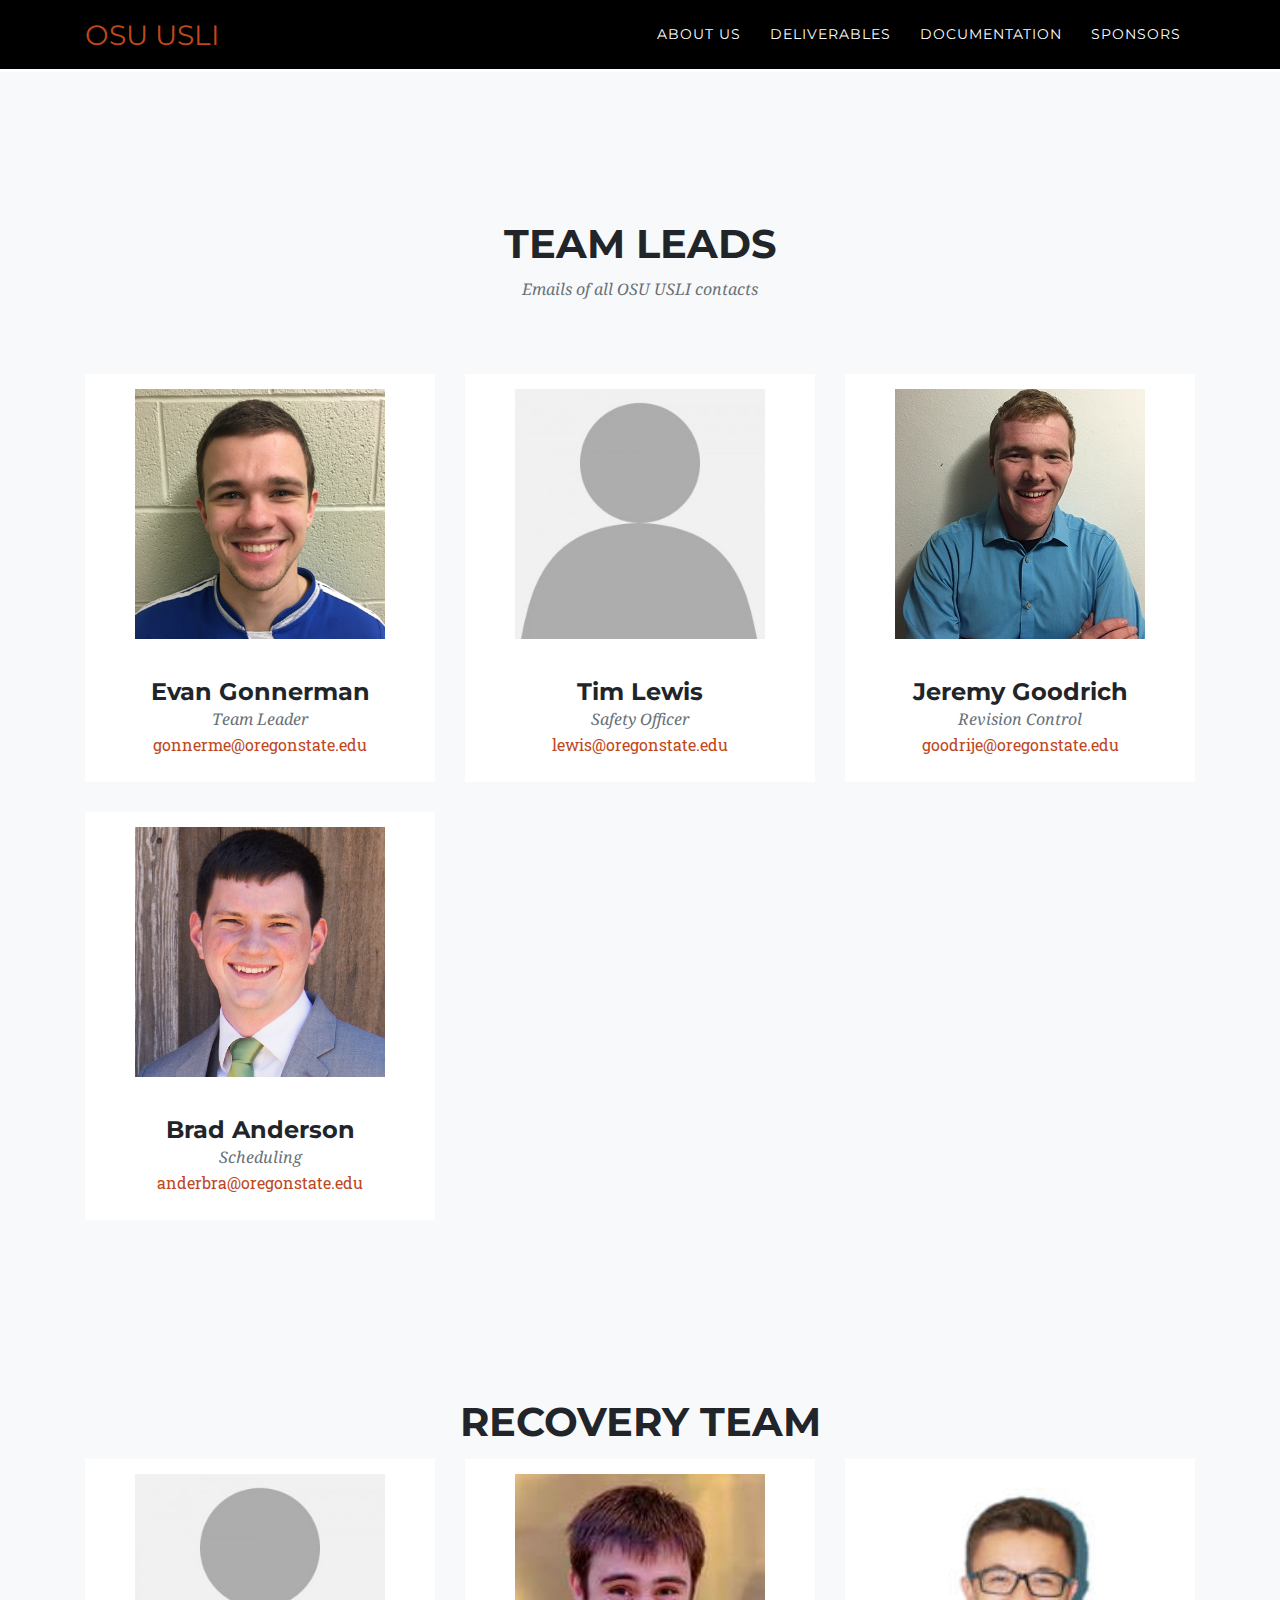
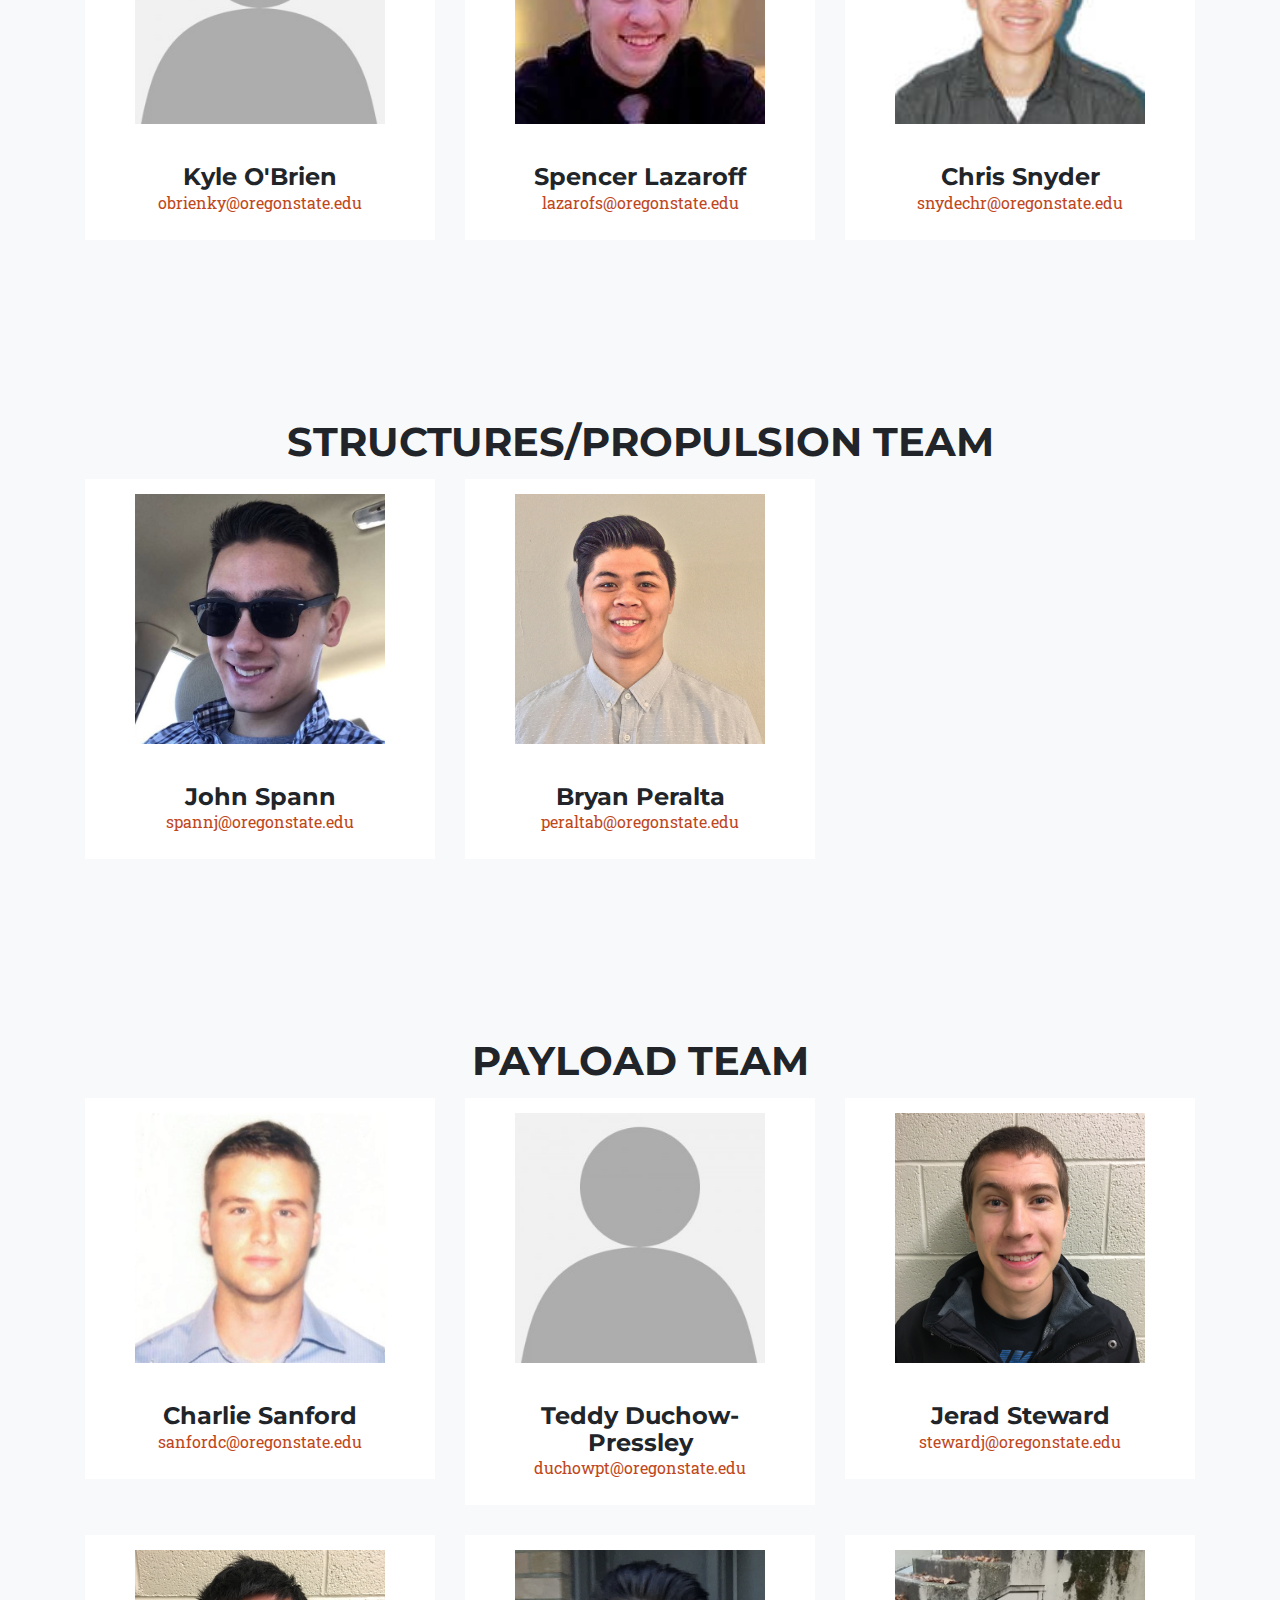
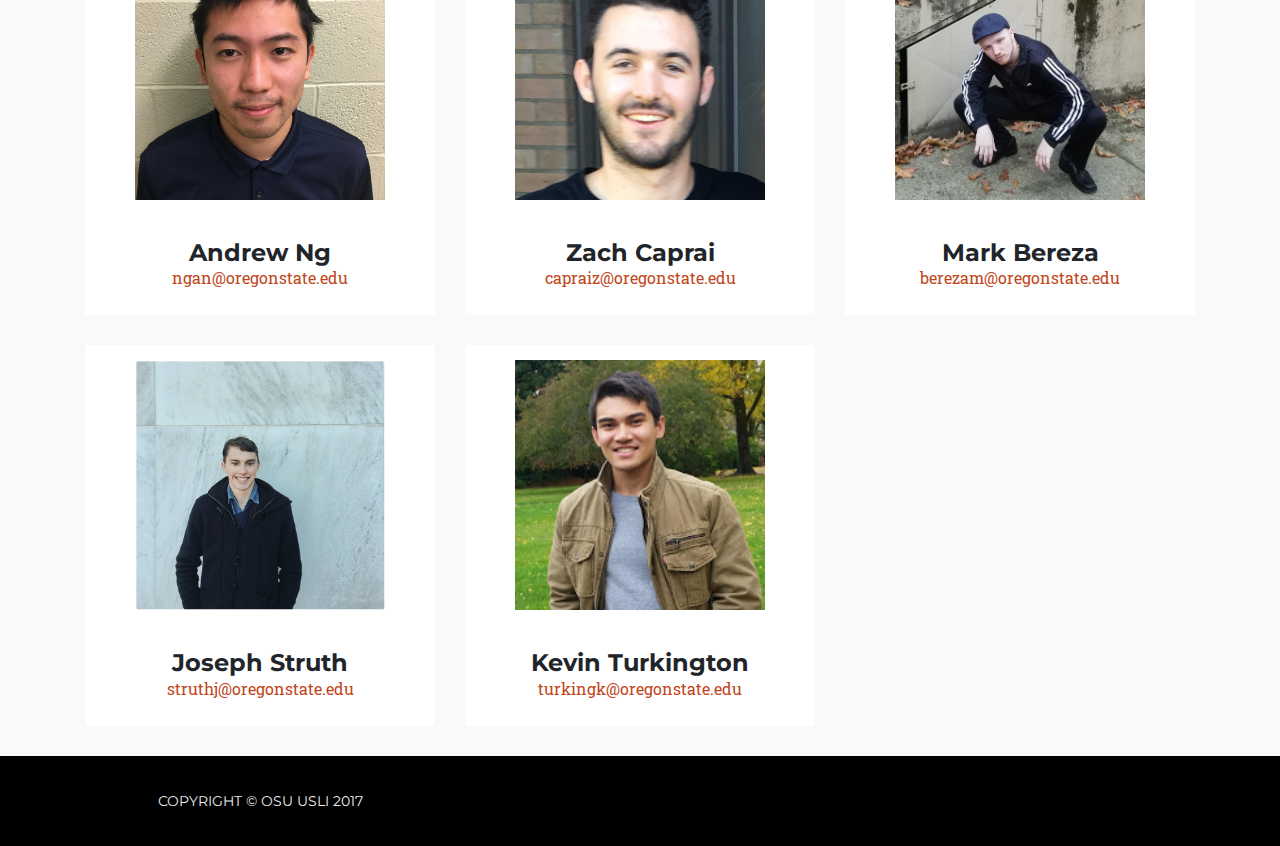
<file: aboutus.html>
<!DOCTYPE html>
<html lang="en">

  <head >

    <meta charset="utf-8">
    <meta name="viewport" content="width=device-width, initial-scale=1, shrink-to-fit=no">
    <meta name="description" content="">
    <meta name="author" content="">
    <link rel="icon" type="image/png" href="img/documentation/favicon.png">
    
    <title>OSU USLI</title>

    <!-- Bootstrap core CSS -->
    <link href="vendor/bootstrap/css/bootstrap.min.css" rel="stylesheet">

    <!-- Custom fonts for this template -->
    <link href="vendor/font-awesome/css/font-awesome.min.css" rel="stylesheet" type="text/css">
    <link href="https://fonts.googleapis.com/css?family=Montserrat:400,700" rel="stylesheet" type="text/css">
    <link href='https://fonts.googleapis.com/css?family=Kaushan+Script' rel='stylesheet' type='text/css'>
    <link href='https://fonts.googleapis.com/css?family=Droid+Serif:400,700,400italic,700italic' rel='stylesheet' type='text/css'>
    <link href='https://fonts.googleapis.com/css?family=Roboto+Slab:400,100,300,700' rel='stylesheet' type='text/css'>

    <!-- Custom styles for this template -->
    <link href="css/index.css" rel="stylesheet">
    <link href="css/team-section.css" rel="stylesheet">
    <link href="css/timeline.css" rel="stylesheet">
    <link href="css/nav.css" rel="stylesheet">
    <link href="css/header.css" rel="stylesheet">

  </head>

  <body id="page-top">

    <!-- Navigation -->
    <nav class="navbar navbar-expand-lg navbar-dark fixed-top" id="mainNav">
      <div class="container">
        <a class="navbar-brand js-scroll-trigger" href="index.html#page-top">OSU USLI</a>
        <button class="navbar-toggler navbar-toggler-right" type="button" data-toggle="collapse" data-target="#navbarResponsive" aria-controls="navbarResponsive" aria-expanded="false" aria-label="Toggle navigation">
          Menu
          <i class="fa fa-bars"></i>
        </button>
        <div class="collapse navbar-collapse" id="navbarResponsive">
          <ul class="navbar-nav ml-auto">
            <li class="nav-item">
              <a class="nav-link js-scroll-trigger" href="./aboutus.html">About Us</a>
            </li>
            <li class="nav-item">
              <a class="nav-link js-scroll-trigger" href="./index.html#deliverable">Deliverables</a>
            </li>
            <li class="nav-item">
              <a class="nav-link js-scroll-trigger" href="./documentation.html#documentation">Documentation</a>
            </li>
            <li class="nav-item">
              <a class="nav-link js-scroll-trigger" href="./sponsor.html#sponsor">Sponsors</a>
            </li>
          </ul>
        </div>
      </div>
    </nav>

    <div id="mySidenav" class="sidenav">
      <div class="sidenav-body">
        <a href="https://drive.google.com/drive/folders/0B81nPDP-OirBWGl4bG12ZDFBZTQ?usp=sharing">Google Drive&nbsp<span class="fa fa-small fa-google"></span></a>
        <br/>
        <a href="https://trello.com/b/6SaNo9Tw/administrative-action-items">Trello&nbsp<span class="fa fa-small fa-trello"></span></a>
        <br/>
        <a href="https://github.com/OSU-USLI-18">Github&nbsp<span class="fa fa-small fa-github"></span></a>
      </div>
    </div>

    <!-- teams Grid -->
    <section class="bg-light" id="team">
        <div class="container">
          <div class="row">
            <div class="col-lg-12 text-center">
              <h2 class="section-heading">Team Leads</h2>
              <h3 class="section-subheading text-muted">Emails of all OSU USLI contacts</h3>
            </div>
          </div>
          <div class="row">

            <div class="col-md-4 col-sm-6 team-item">
                <center>
                  <img class="img-fluid" src="img/team/evan-gonnerman.jpg" alt="Evan Gonnerman">
                </center>
                </a>
                <div class="team-caption">
                  <h4>Evan Gonnerman</h4>
                  <p class="text-muted">Team Leader</p>
                  <a href="mailto:gonnerme@oregonstate.edu">gonnerme@oregonstate.edu</a>
                </div>
              </div>

              <div class="col-md-4 col-sm-6 team-item">
                <center>
                  <img class="img-fluid" src="img/team/placeholder.jpg" alt="Tim Lewis">
                </center>
                </a>
                <div class="team-caption">
                  <h4>Tim Lewis</h4>
                  <p class="text-muted">Safety Officer</p>
                  <a href="mailto:lewis@oregonstate.edu">lewis@oregonstate.edu</a>
                </div>
              </div>

              <div class="col-md-4 col-sm-6 team-item">
                <center>
                  <img class="img-fluid" src="img/team/jeremy-goodrich.png" alt="Jeremy Goodrich">
                </center>
                </a>
                <div class="team-caption">
                  <h4>Jeremy Goodrich</h4>
                  <p class="text-muted">Revision Control</p>
                  <a href="mailto:goodrije@oregonstate.edu">goodrije@oregonstate.edu</a>
                </div>
              </div>

              <div class="col-md-4 col-sm-6 team-item">
                <center>
                  <img class="img-fluid" src="img/team/brad-anderson.jpg" alt="Brad Anderson">
                </center>
                </a>
                <div class="team-caption">
                  <h4>Brad Anderson</h4>
                  <p class="text-muted">Scheduling</p>
                  <a href="mailto:anderbra@oregonstate.edu">anderbra@oregonstate.edu</a>
                </div>
              </div>

          </div> <!-- End of row tag -->
        </div>
      </section>

    <!-- teams Grid -->
    <section class="bg-light" id="team">
      <div class="container">
        <div class="row">
          <div class="col-lg-12 text-center">
            <h2 class="section-heading">Recovery Team</h2>
          </div>
        </div>
        <div class="row">

          <div class="col-md-4 col-sm-6 team-item">
              <center>
                <img class="img-fluid" src="img/team/placeholder.jpg" alt="Kyle O'Brien">
              </center>
              </a>
              <div class="team-caption">
                <h4>Kyle O'Brien</h4>
                <a href="mailto:obrienky@oregonstate.edu">obrienky@oregonstate.edu</a>
              </div>
            </div>

            <div class="col-md-4 col-sm-6 team-item">
              <center>
                <img class="img-fluid" src="img/team/spencer-lazaroff.jpg" alt="Spencer Lazaroff">
              </center>
              </a>
              <div class="team-caption">
                <h4>Spencer Lazaroff</h4>
                <a href="mailto:lazarofs@oregonstate.edu">lazarofs@oregonstate.edu</a>
              </div>
            </div>

            <div class="col-md-4 col-sm-6 team-item">
              <center>
                <img class="img-fluid" src="img/team/chris-snyder.jpg" alt="Chris Snyder">
              </center>
              </a>
              <div class="team-caption">
                <h4>Chris Snyder</h4>
                <a href="mailto:snydechr@oregonstate.edu">snydechr@oregonstate.edu</a>
              </div>
            </div>

        </div> <!-- End of row tag -->
      </div>
    </section>

    <!-- teams Grid -->
    <section class="bg-light" id="team">
    <div class="container">
      <div class="row">
        <div class="col-lg-12 text-center">
          <h2 class="section-heading">Structures/Propulsion Team</h2>
        </div>
      </div>
      <div class="row">

        <div class="col-md-4 col-sm-6 team-item">
            <center>
              <img class="img-fluid" src="img/team/john-spann.jpg" alt="John Spann">
            </center>
            </a>
            <div class="team-caption">
              <h4>John Spann</h4>
              <a href="mailto:spannj@oregonstate.edu">spannj@oregonstate.edu</a>
            </div>
          </div>

          <div class="col-md-4 col-sm-6 team-item">
            <center>
              <img class="img-fluid" src="img/team/bryan-peralta.jpg" alt="Bryan Peralta">
            </center>
            </a>
            <div class="team-caption">
              <h4>Bryan Peralta</h4>
              <a href="mailto:peraltab@oregonstate.edu">peraltab@oregonstate.edu</a>
            </div>
          </div>

      </div> <!-- End of row tag -->
    </div>
  </section>

       <!-- teams Grid -->
       <section class="bg-light" id="team">
        <div class="container">
          <div class="row">
            <div class="col-lg-12 text-center">
              <h2 class="section-heading">Payload Team</h2>
            </div>
          </div>
          <div class="row">

            <div class="col-md-4 col-sm-6 team-item">
                <center>
                  <img class="img-fluid" src="img/team/charles-sanford.jpg" alt="Charlie Sanford">
                </center>
                </a>
                <div class="team-caption">
                  <h4>Charlie Sanford</h4>
                  <a href="mailto:sanfordc@oregonstate.edu">sanfordc@oregonstate.edu</a>
                </div>
              </div>

              <div class="col-md-4 col-sm-6 team-item">
                <center>
                  <img class="img-fluid" src="img/team/placeholder.jpg" alt="Teddy Duchow-Pressley">
                </center>
                </a>
                <div class="team-caption">
                  <h4>Teddy Duchow-Pressley</h4>
                  <a href="mailto:duchowpt@oregonstate.edu">duchowpt@oregonstate.edu</a>
                </div>
              </div>

              <div class="col-md-4 col-sm-6 team-item">
                <center>
                  <img class="img-fluid" src="img/team/jerad-steward.jpg" alt="Jerad Steward">
                </center>
                </a>
                <div class="team-caption">
                  <h4>Jerad Steward</h4>
                  <a href="mailto:stewardj@oregonstate.edu">stewardj@oregonstate.edu</a>
                </div>
              </div>

              <div class="col-md-4 col-sm-6 team-item">
                <center>
                  <img class="img-fluid" src="img/team/andrew-ng.jpg" alt="Andrew Ng">
                </center>
                </a>
                <div class="team-caption">
                  <h4>Andrew Ng</h4>
                  <a href="mailto:ngan@oregonstate.edu">ngan@oregonstate.edu</a>
                </div>
              </div>

              <div class="col-md-4 col-sm-6 team-item">
                <center>
                  <img class="img-fluid" src="img/team/zach-caparai.jpg" alt="Zach Caprai">
                </center>
                </a>
                <div class="team-caption">
                  <h4>Zach Caprai</h4>
                  <a href="mailto:capraiz@oregonstate.edu">capraiz@oregonstate.edu</a>
                </div>
              </div>

              <div class="col-md-4 col-sm-6 team-item">
                <center>
                  <img class="img-fluid" src="img/team/mark-bereza.jpg" alt="Mark Bereza">
                </center>
                </a>
                <div class="team-caption">
                  <h4>Mark Bereza</h4>
                  <a href="mailto:berezam@oregonstate.edu">berezam@oregonstate.edu</a>
                </div>
              </div>

              <div class="col-md-4 col-sm-6 team-item">
                <center>
                  <img class="img-fluid" src="img/team/Capture.PNG" alt="Joseph Struth">
                </center>
                </a>
                <div class="team-caption">
                  <h4>Joseph Struth</h4>
                  <a href="mailto:struthj@oregonstate.edu">struthj@oregonstate.edu</a>
                </div>
              </div>

              <div class="col-md-4 col-sm-6 team-item">
                <center>
                  <img class="img-fluid" src="img/team/kevin-turkington.jpg" alt="Kevin Turkington">
                </center>
                </a>
                <div class="team-caption">
                  <h4>Kevin Turkington</h4>
                  <a href="mailto:turkingk@oregonstate.edu">turkingk@oregonstate.edu</a>
                </div>
              </div>

          </div> <!-- End of row tag -->
        </div>
      </section>


    <!-- Footer -->
    <footer>
        <div class="container">
            <div class="row">
                <div class="col-md-4">
                    <span class="copyright">Copyright &copy; OSU USLI 2017</span>
                </div>
            </div>
        </div>
    </footer>

    <!-- Bootstrap core JavaScript -->
    <script src="vendor/jquery/jquery.min.js"></script>
    <script src="vendor/popper/popper.min.js"></script>
    <script src="vendor/bootstrap/js/bootstrap.min.js"></script>

    <!-- Plugin JavaScript -->
    <script src="vendor/jquery-easing/jquery.easing.min.js"></script>

</body>

</html>
</file>
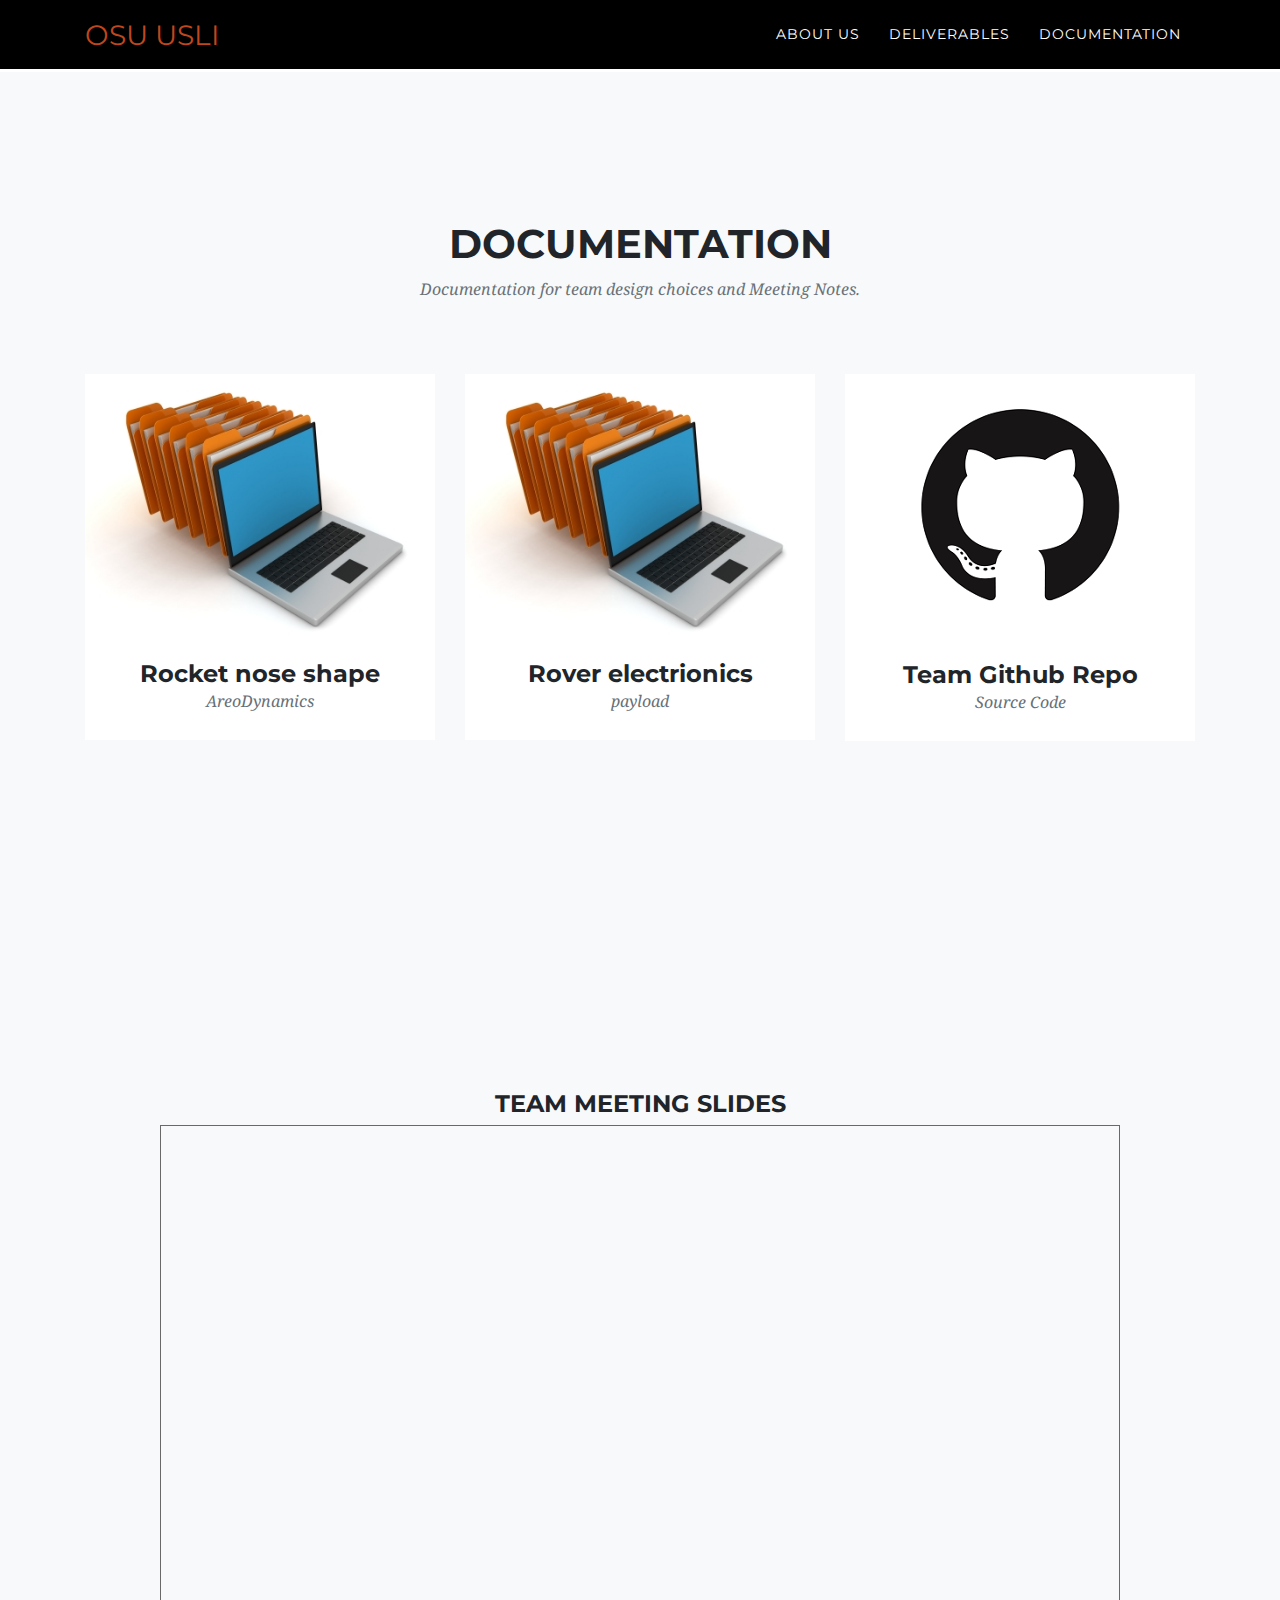
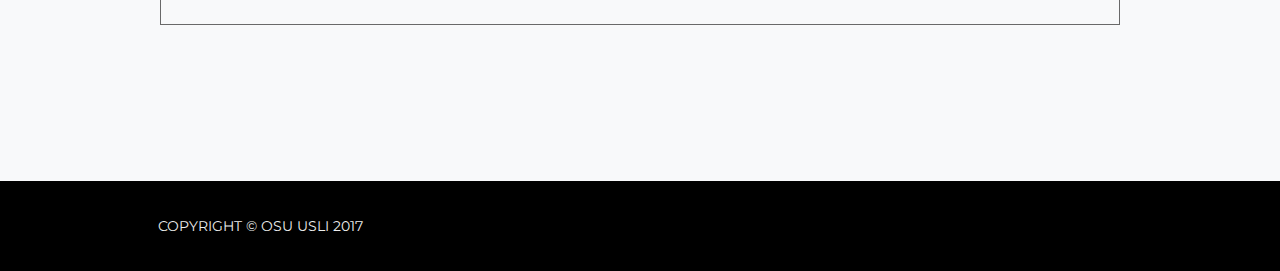
<file: documentation.html>
<!DOCTYPE html>
<html lang="en">

  <head >

    <meta charset="utf-8">
    <meta name="viewport" content="width=device-width, initial-scale=1, shrink-to-fit=no">
    <meta name="description" content="">
    <meta name="author" content="">
    <link rel="icon" type="image/png" href="img/documentation/favicon.png">
    
    <title>OSU USLI</title>

    <!-- Bootstrap core CSS -->
    <link href="vendor/bootstrap/css/bootstrap.min.css" rel="stylesheet">

    <!-- Custom fonts for this template -->
    <link href="vendor/font-awesome/css/font-awesome.min.css" rel="stylesheet" type="text/css">
    <link href="https://fonts.googleapis.com/css?family=Montserrat:400,700" rel="stylesheet" type="text/css">
    <link href='https://fonts.googleapis.com/css?family=Kaushan+Script' rel='stylesheet' type='text/css'>
    <link href='https://fonts.googleapis.com/css?family=Droid+Serif:400,700,400italic,700italic' rel='stylesheet' type='text/css'>
    <link href='https://fonts.googleapis.com/css?family=Roboto+Slab:400,100,300,700' rel='stylesheet' type='text/css'>

    <!-- Custom styles for this template -->
    <link href="css/index.css" rel="stylesheet">
    <link href="css/documentation-section.css" rel="stylesheet">
    <link href="css/deliverable-section.css" rel="stylesheet">
    <link href="css/timeline.css" rel="stylesheet">
    <link href="css/nav.css" rel="stylesheet">
    <link href="css/header.css" rel="stylesheet">

  </head>

  <body id="page-top">

    <!-- Navigation -->
    <nav class="navbar navbar-expand-lg navbar-dark fixed-top" id="mainNav">
      <div class="container">
        <a class="navbar-brand js-scroll-trigger" href="index.html#page-top">OSU USLI</a>
        <button class="navbar-toggler navbar-toggler-right" type="button" data-toggle="collapse" data-target="#navbarResponsive" aria-controls="navbarResponsive" aria-expanded="false" aria-label="Toggle navigation">
          Menu
          <i class="fa fa-bars"></i>
        </button>
        <div class="collapse navbar-collapse" id="navbarResponsive">
          <ul class="navbar-nav ml-auto">
            <li class="nav-item">
              <a class="nav-link js-scroll-trigger" href="./aboutus.html">About Us</a>
            </li>
            <li class="nav-item">
              <a class="nav-link js-scroll-trigger" href="./index.html#deliverable">Deliverables</a>
            </li>
            <li class="nav-item">
              <a class="nav-link js-scroll-trigger" href="./documentation.html#documentation">Documentation</a>
            </li>
          </ul>
        </div>
      </div>
    </nav>

    <div id="mySidenav" class="sidenav">
      <div class="sidenav-body">
        <a href="https://drive.google.com/drive/folders/0B81nPDP-OirBWGl4bG12ZDFBZTQ?usp=sharing">Google Drive&nbsp<span class="fa fa-small fa-google"></span></a>
        <br/>
        <a href="https://trello.com/b/6SaNo9Tw/administrative-action-items">Trello&nbsp<span class="fa fa-small fa-trello"></span></a>
        <br/>
        <a href="https://github.com/OSU-USLI-18">Github&nbsp<span class="fa fa-small fa-github"></span></a>
      </div>
    </div>

    <!-- documentation Grid -->
    <section class="bg-light" id="documentation">
        <div class="container">
          <div class="row">
            <div class="col-lg-12 text-center">
              <h2 class="section-heading">documentation</h2>
              <h3 class="section-subheading text-muted">Documentation for team design choices and Meeting Notes.</h3>
            </div>
          </div>
          <div class="row">
  
            <div class="col-md-4 col-sm-6 documentation-item">
              <a class="documentation-link" data-toggle="modal" href="#documentationModal1">
                <div class="documentation-hover">
                  <div class="documentation-hover-content">
                    <i class="fa fa-download fa-3x"></i>
                  </div>
                </div>
                <img class="img-fluid" src="img/documentation/generic-thumbnail.jpg" alt="">
              </a>
              <div class="documentation-caption">
                <h4>Rocket nose shape</h4>
                <p class="text-muted">AreoDynamics</p>
              </div>
            </div>
  
            <div class="col-md-4 col-sm-6 documentation-item">
              <a class="documentation-link" data-toggle="modal" href="#documentationModal2">
                <div class="documentation-hover">
                  <div class="documentation-hover-content">
                    <i class="fa fa-download fa-3x"></i>
                  </div>
                </div>
                <img class="img-fluid" src="img/documentation/generic-thumbnail.jpg" alt="">
              </a>
              <div class="documentation-caption">
                <h4>Rover electrionics</h4>
                <p class="text-muted">payload</p>
              </div>
            </div>
  
            <div class="col-md-4 col-sm-6 documentation-item">
                <a class="documentation-link" data-toggle="modal" href="">
                  <div class="documentation-hover" onclick="location.href='https://github.com/OSU-USLI-18'">
                    <div class="documentation-hover-content">
                      <i class="fa fa-github fa-3x"></i>
                    </div>
                  </div>
                  <img class="img-fluid" src="img/documentation/github.png" alt="">
                </a>
                <div class="documentation-caption">
                  <h4>Team Github Repo</h4>
                  <p class="text-muted">Source Code</p>
                </div>
              </div>
          
          </div> <!-- End of row tag -->
        </div>      
      </section>

    <!-- Google Docs Frame -->
    <section class="bg-light" id="documentation">
        <div class="documentation-iframe-section">
            <div class="documentation-caption">
                <h4>Team Meeting Slides</h4>
            </div>      
            <iframe class="documentation-iframe" src="https://drive.google.com/embeddedfolderview?id=0B81nPDP-OirBRGpIeklDYnBhTTg#list"></iframe>
        </div>
    </section>


    <!-- Footer -->
    <footer>
        <div class="container">
            <div class="row">
                <div class="col-md-4">
                    <span class="copyright">Copyright &copy; OSU USLI 2017</span>
                </div>
            </div>
        </div>
    </footer>

    <!-- Bootstrap core JavaScript -->
    <script src="vendor/jquery/jquery.min.js"></script>
    <script src="vendor/popper/popper.min.js"></script>
    <script src="vendor/bootstrap/js/bootstrap.min.js"></script>

    <!-- Plugin JavaScript -->
    <script src="vendor/jquery-easing/jquery.easing.min.js"></script>

</body>

</html>
</file>
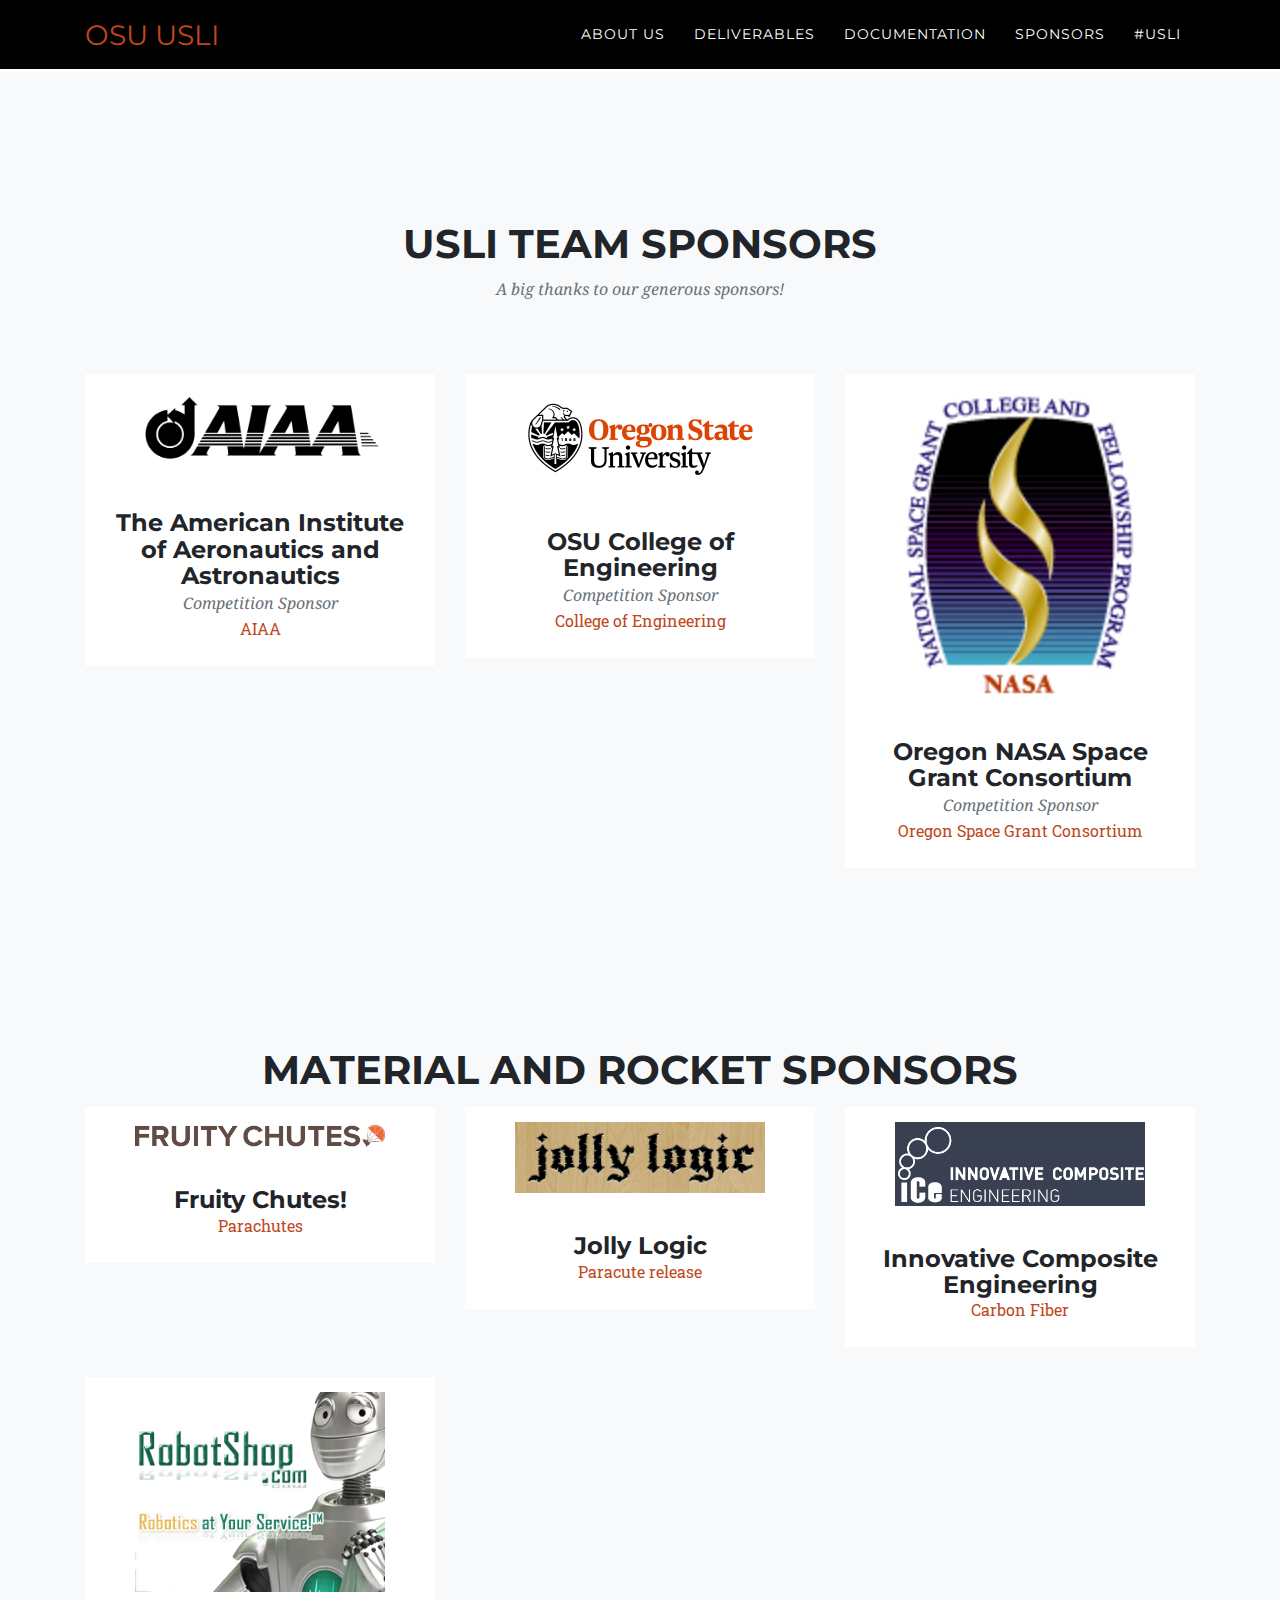
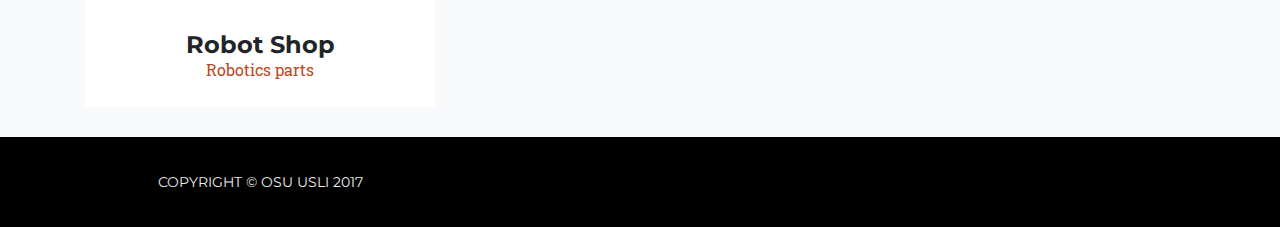
<file: sponsor.html>
<!DOCTYPE html>
<html lang="en">

  <head >

    <meta charset="utf-8">
    <meta name="viewport" content="width=device-width, initial-scale=1, shrink-to-fit=no">
    <meta name="description" content="">
    <meta name="author" content="">
    <link rel="icon" type="image/png" href="img/documentation/favicon.png">
    
    <title>OSU USLI</title>

    <!-- Bootstrap core CSS -->
    <link href="vendor/bootstrap/css/bootstrap.min.css" rel="stylesheet">

    <!-- Custom fonts for this template -->
    <link href="vendor/font-awesome/css/font-awesome.min.css" rel="stylesheet" type="text/css">
    <link href="https://fonts.googleapis.com/css?family=Montserrat:400,700" rel="stylesheet" type="text/css">
    <link href='https://fonts.googleapis.com/css?family=Kaushan+Script' rel='stylesheet' type='text/css'>
    <link href='https://fonts.googleapis.com/css?family=Droid+Serif:400,700,400italic,700italic' rel='stylesheet' type='text/css'>
    <link href='https://fonts.googleapis.com/css?family=Roboto+Slab:400,100,300,700' rel='stylesheet' type='text/css'>

    <!-- Custom styles for this template -->
    <link href="css/index.css" rel="stylesheet">
    <link href="css/team-section.css" rel="stylesheet">
    <link href="css/timeline.css" rel="stylesheet">
    <link href="css/nav.css" rel="stylesheet">
    <link href="css/header.css" rel="stylesheet">

  </head>

  <body id="page-top">

    <!-- Navigation -->
    <nav class="navbar navbar-expand-lg navbar-dark fixed-top" id="mainNav">
        <div class="container">
          <a class="navbar-brand js-scroll-trigger" href="index.html#page-top">OSU USLI</a>
          <button class="navbar-toggler navbar-toggler-right" type="button" data-toggle="collapse" data-target="#navbarResponsive" aria-controls="navbarResponsive" aria-expanded="false" aria-label="Toggle navigation">
            Menu
            <i class="fa fa-bars"></i>
          </button>
          <div class="collapse navbar-collapse" id="navbarResponsive">
            <ul class="navbar-nav ml-auto">
              <li class="nav-item">
                <a class="nav-link js-scroll-trigger" href="./aboutus.html">About Us</a>
              </li>
              <li class="nav-item">
                <a class="nav-link js-scroll-trigger" href="./index.html#deliverable">Deliverables</a>
              </li>
              <li class="nav-item">
                <a class="nav-link js-scroll-trigger" href="./documentation.html#documentation">Documentation</a>
              </li>
              <li class="nav-item">
                <a class="nav-link js-scroll-trigger" href="./sponsor.html#sponsor">Sponsors</a>
              </li>
              <li class="nav-item">
                  <a class="nav-link js-scroll-trigger" href="./index.html#social">#USLI</a>
                </li>
            </ul>
          </div>
        </div>
      </nav>

    <div id="mySidenav" class="sidenav">
      <div class="sidenav-body">
        <a href="https://drive.google.com/drive/folders/0B81nPDP-OirBWGl4bG12ZDFBZTQ?usp=sharing">Google Drive&nbsp<span class="fa fa-small fa-google"></span></a>
        <br/>
        <a href="https://trello.com/b/6SaNo9Tw/administrative-action-items">Trello&nbsp<span class="fa fa-small fa-trello"></span></a>
        <br/>
        <a href="https://github.com/OSU-USLI-18">Github&nbsp<span class="fa fa-small fa-github"></span></a>
      </div>
    </div>

    <!-- teams Grid -->
    <section class="bg-light" id="team">
        <div class="container">
          <div class="row">
            <div class="col-lg-12 text-center">
              <h2 class="section-heading">USLI Team Sponsors</h2>
              <h3 class="section-subheading text-muted">A big thanks to our generous sponsors!</h3>
            </div>
          </div>
          <div class="row">

            <div class="col-md-4 col-sm-6 team-item">
                <center>
                  <img class="img-fluid" src="img/sponsor/AIAA.png" alt="The American Institute of Aeronautics and Astronautics">
                </center>
                </a>
                <div class="team-caption">
                  <h4>The American Institute of Aeronautics and Astronautics</h4>
                  <p class="text-muted">Competition Sponsor</p>
                  <a href="https://www.aiaa.org">AIAA</a>
                </div>
              </div>

              <div class="col-md-4 col-sm-6 team-item">
                <center>
                  <img class="img-fluid" src="img/sponsor/OSUCOE.jpg" alt="Oregon State University College Of Engineering">
                </center>
                </a>
                <div class="team-caption">
                  <h4>OSU College of Engineering</h4>
                  <p class="text-muted">Competition Sponsor</p>
                  <a href="https://engineering.oregonstate.edu/">College of Engineering</a>
                </div>
              </div>

              <div class="col-md-4 col-sm-6 team-item">
                <center>
                  <img class="img-fluid" src="img/sponsor/OregonSpaceGrant.png" alt="Oregon NASA Space Grant Consortium">
                </center>
                </a>
                <div class="team-caption">
                  <h4>Oregon NASA Space Grant Consortium</h4>
                  <p class="text-muted">Competition Sponsor</p>
                  <a href="https://spacegrant.oregonstate.edu/">Oregon Space Grant Consortium</a>
                </div>
              </div>

          </div> <!-- End of row tag -->
        </div>
      </section>

    <!-- teams Grid -->
    <section class="bg-light" id="team">
      <div class="container">
        <div class="row">
          <div class="col-lg-12 text-center">
            <h2 class="section-heading">Material and Rocket Sponsors</h2>
          </div>
        </div>
        <div class="row">

          <div class="col-md-4 col-sm-6 team-item">
              <center>
                <img class="img-fluid" src="img/sponsor/FruityChutes.png" alt="Fruity Chutes">
              </center>
              </a>
              <div class="team-caption">
                <h4>Fruity Chutes!</h4>
                <a href="https://fruitychutes.com/">Parachutes</a>
              </div>
            </div>

            <div class="col-md-4 col-sm-6 team-item">
              <center>
                <img class="img-fluid" src="img/sponsor/jollyLogic.PNG" alt="Jolly Logic">
              </center>
              </a>
              <div class="team-caption">
                <h4>Jolly Logic</h4>
                <a href="https://www.jollylogic.com">Paracute release</a>
              </div>
            </div>

            <div class="col-md-4 col-sm-6 team-item">
              <center>
                <img class="img-fluid" src="img/sponsor/InnovativeCompositeEngineering.png" alt="Innovative Composite Engineering">
              </center>
              </a>
              <div class="team-caption">
                <h4>Innovative Composite Engineering</h4>
                <a href="http://www.innovativecomposite.com/">Carbon Fiber</a>
              </div>
            </div>

            <div class="col-md-4 col-sm-6 team-item">
              <center>
                <img class="img-fluid" src="img/sponsor/RobotShop.jpg" alt="Robot Shop">
              </center>
              </a>
              <div class="team-caption">
                <h4>Robot Shop</h4>
                <a href="https://www.robotshop.com/en/">Robotics parts</a>
              </div>
            </div>

        </div> <!-- End of row tag -->
      </div>
    </section>

    <!-- Footer -->
    <footer>
        <div class="container">
            <div class="row">
                <div class="col-md-4">
                    <span class="copyright">Copyright &copy; OSU USLI 2017</span>
                </div>
            </div>
        </div>
    </footer>

    <!-- Bootstrap core JavaScript -->
    <script src="vendor/jquery/jquery.min.js"></script>
    <script src="vendor/popper/popper.min.js"></script>
    <script src="vendor/bootstrap/js/bootstrap.min.js"></script>

    <!-- Plugin JavaScript -->
    <script src="vendor/jquery-easing/jquery.easing.min.js"></script>

</body>

</html>
</file>
<file: css/team-section.css>
.team-iframe-section {
  text-align: center;
  width: 100%;
  margin-top: 20px;
}

.team-iframe {
  border-top: #696969  1px solid;
  border-right: #696969  1px solid;
  border-left: #696969  1px solid;
  border-bottom: #696969  1px solid;
  align: middle;
  width:75%;
  height:500px;
}

#team {
  padding-bottom: 0px;
}


#team .team-item {
  right: 0;
  margin: 0 0 15px; }
  #team .team-item > center {
    background-color: white;
    padding:15px;
  }
  #team .team-item > center > img {
    width:250px;
  }

  #team .team-item .team-link {
    position: relative;
    display: block;
    max-width: 400px;
    margin: 0 auto;
    cursor: pointer; }
    #team .team-item .team-link .team-hover {
      position: absolute;
      width: 100%;
      height: 100%;
      -webkit-transition: all ease 0.5s;
      -moz-transition: all ease 0.5s;
      transition: all ease 0.5s;
      opacity: 0;
      background: #C0471C }
      #team .team-item .team-link .team-hover:hover {
        opacity: 1; }
      #team .team-item .team-link .team-hover .team-hover-content {
        font-size: 20px;
        position: absolute;
        top: 50%;
        width: 100%;
        height: 20px;
        margin-top: -12px;
        text-align: center;
        color: white; }
        #team .team-item .team-link .team-hover .team-hover-content i {
          margin-top: -12px; }
        #team .team-item .team-link .team-hover .team-hover-content h3,
        #team .team-item .team-link .team-hover .team-hover-content h4 {
          margin: 0; }
  #team .team-item .team-caption {
    max-width: 400px;
    margin: 0 auto;
    padding: 25px;
    text-align: center;
    background-color: white; }
    #team .team-item .team-caption h4 {
      margin: 0;
      text-transform: none; }
    #team .team-item .team-caption p {
      font-size: 16px;
      font-style: italic;
      margin: 0;
      font-family: 'Droid Serif', 'Helvetica Neue', Helvetica, Arial, sans-serif; }

#team * {
  z-index: 2; }

#team .team-item {
  right: 0;
  margin: 0 0 15px; }
  #team .team-item .team-link {
    position: relative;
    display: block;
    max-width: 400px;
    margin: 0 auto;
    cursor: pointer; }
    #team .team-item .team-link .team-hover {
      position: absolute;
      width: 100%;
      height: 100%;
      -webkit-transition: all ease 0.5s;
      -moz-transition: all ease 0.5s;
      transition: all ease 0.5s;
      opacity: 0;
      background: #C0471C }
      #team .team-item .team-link .team-hover:hover {
        opacity: 1; }
      #team .team-item .team-link .team-hover .team-hover-content {
        font-size: 20px;
        position: absolute;
        top: 50%;
        width: 100%;
        height: 20px;
        margin-top: -12px;
        text-align: center;
        color: white; }
        #team .team-item .team-link .team-hover .team-hover-content i {
          margin-top: -12px; }
        #team .team-item .team-link .team-hover .team-hover-content h3,
        #team .team-item .team-link .team-hover .team-hover-content h4 {
          margin: 0; }
  #team .team-item .team-caption {
    max-width: 400px;
    margin: 0 auto;
    padding: 25px;
    text-align: center;
    background-color: white; }
    #team .team-item .team-caption h4 {
      margin: 0;
      text-transform: none; }
    #team .team-item .team-caption p {
      font-size: 16px;
      font-style: italic;
      margin: 0;
      font-family: 'Droid Serif', 'Helvetica Neue', Helvetica, Arial, sans-serif; }

    div.team-caption a {
      width: 100%;
      margin: 0 auto;
      text-align: center;
      word-wrap: break-word;
    }

#team * {
  z-index: 2; }

@media (min-width: 767px) {
  #team .team-item {
    margin: 0 0 30px; } }
</file>
<file: css/timeline.css>
.timeline {
    position: relative;
    padding: 0;
    list-style: none; }
    .timeline:before {
      position: absolute;
      top: 0;
      bottom: 0;
      left: 40px;
      width: 2px;
      margin-left: -1.5px;
      content: '';
      background-color: #f1f1f1; }
    .timeline > li {
      position: relative;
      min-height: 50px;
      margin-bottom: 50px; }
      .timeline > li:after, .timeline > li:before {
        display: table;
        content: ' '; }
      .timeline > li:after {
        clear: both; }
      .timeline > li .timeline-panel {
        position: relative;
        float: right;
        width: 100%;
        padding: 0 20px 0 100px;
        text-align: left; }
        .timeline > li .timeline-panel:before {
          right: auto;
          left: -15px;
          border-right-width: 15px;
          border-left-width: 0; }
        .timeline > li .timeline-panel:after {
          right: auto;
          left: -14px;
          border-right-width: 14px;
          border-left-width: 0; }
      .timeline > li .timeline-image {
        position: absolute;
        z-index: 100;
        left: 0;
        width: 80px;
        height: 80px;
        margin-left: 0;
        text-align: center;
        color: white;
        border: 7px solid #f1f1f1;
        border-radius: 100%;
        background-color: #C0471C; }
        .timeline > li .timeline-image h4 {
          font-size: 10px;
          line-height: 14px;
          margin-top: 12px; }
      .timeline > li.timeline-inverted > .timeline-panel {
        float: right;
        padding: 0 20px 0 100px;
        text-align: left; }
        .timeline > li.timeline-inverted > .timeline-panel:before {
          right: auto;
          left: -15px;
          border-right-width: 15px;
          border-left-width: 0; }
        .timeline > li.timeline-inverted > .timeline-panel:after {
          right: auto;
          left: -14px;
          border-right-width: 14px;
          border-left-width: 0; }
      .timeline > li:last-child {
        margin-bottom: 0; }
    .timeline .timeline-heading h4 {
      margin-top: 0;
      color: inherit; }
      .timeline .timeline-heading h4.subheading {
        text-transform: none; }
    .timeline .timeline-body > ul,
    .timeline .timeline-body > p {
      margin-bottom: 0; }
  
  @media (min-width: 768px) {
    .timeline:before {
      left: 50%; }
    .timeline > li {
      min-height: 100px;
      margin-bottom: 100px; }
      .timeline > li .timeline-panel {
        float: left;
        width: 41%;
        padding: 0 20px 20px 30px;
        text-align: right; }
      .timeline > li .timeline-image {
        left: 50%;
        width: 100px;
        height: 100px;
        margin-left: -50px; }
        .timeline > li .timeline-image h4 {
          font-size: 13px;
          line-height: 18px;
          margin-top: 16px; }
      .timeline > li.timeline-inverted > .timeline-panel {
        float: right;
        padding: 0 30px 20px 20px;
        text-align: left; } }
  
  @media (min-width: 992px) {
    .timeline > li {
      min-height: 150px; }
      .timeline > li .timeline-panel {
        padding: 0 20px 20px; }
      .timeline > li .timeline-image {
        width: 150px;
        height: 150px;
        margin-left: -75px; }
        .timeline > li .timeline-image h4 {
          font-size: 18px;
          line-height: 26px;
          margin-top: 30px; }
      .timeline > li.timeline-inverted > .timeline-panel {
        padding: 0 20px 20px; } }
  
  @media (min-width: 1200px) {
    .timeline > li {
      min-height: 170px; }
      .timeline > li .timeline-panel {
        padding: 0 20px 20px 100px; }
      .timeline > li .timeline-image {
        width: 170px;
        height: 170px;
        margin-left: -85px; }
        .timeline > li .timeline-image h4 {
          margin-top: 40px; }
      .timeline > li.timeline-inverted > .timeline-panel {
        padding: 0 100px 20px 20px; } }
</file>
<file: css/nav.css>
#mainNav {
    background-color: #222222; }
    #mainNav .navbar-toggler {
      font-size: 12px;
      right: 0;
      padding: 13px;
      text-transform: uppercase;
      color: white;
      border: 0;
      background-color: #C0471C;
      font-family: 'Montserrat', 'Helvetica Neue', Helvetica, Arial, sans-serif;
      text-transform: uppercase; }
    #mainNav .navbar-brand {
      color: #C0471C;
      font-family: 'Montserrat', 'Helvetica Neue', Helvetica, Arial, cursive; }
      #mainNav .navbar-brand.active, #mainNav .navbar-brand:active, #mainNav .navbar-brand:focus, #mainNav .navbar-brand:hover {
        color: #C0471C; }
    #mainNav .navbar-nav .nav-item .nav-link {
      font-size: 90%;
      font-weight: 400;
      padding: 0.75em 0;
      letter-spacing: 1px;
      color: white;
      font-family: 'Montserrat', 'Helvetica Neue', Helvetica, Arial, sans-serif;
      text-transform: uppercase; }
      #mainNav .navbar-nav .nav-item .nav-link.active, #mainNav .navbar-nav .nav-item .nav-link:hover {
        color: #C0471C; }
  
  @media (min-width: 992px) {
    #mainNav {
      border: none;
      background-color: black; }
      #mainNav .navbar-brand {
        font-size: 1.75em;
        -webkit-transition: all 0.3s;
        -moz-transition: all 0.3s;
        transition: all 0.3s; }
      #mainNav .navbar-nav .nav-item .nav-link {
        padding: 1.1em 1em !important; }
      #mainNav.navbar-shrink {
        padding-top: 0;
        padding-bottom: 0;
        background-color: #222222; }
        #mainNav.navbar-shrink .navbar-brand {
          font-size: 1.25em;
          padding: 12px 0; } }


footer {
    padding: 25px 0;
    text-align: center; 
    background-color: black;
    color: #eeeeee;
}
footer span.copyright {
    font-size: 90%;
    line-height: 40px;
    text-transform: none;
    font-family: 'Montserrat', 'Helvetica Neue', Helvetica, Arial, sans-serif;
    text-transform: uppercase; }
footer ul.quicklinks {
    font-size: 90%;
    line-height: 40px;
    margin-bottom: 0;
    text-transform: none;
    font-family: 'Montserrat', 'Helvetica Neue', Helvetica, Arial, sans-serif;
    text-transform: uppercase; }
</file>
<file: css/header.css>
header.masthead {
    text-align: center;
    color: white;
    background-image: url("../img/header-bg-0.jpg");
    background-repeat: no-repeat;
    background-attachment: scroll;
    background-position: center center;
    -webkit-background-size: cover;
    -moz-background-size: cover;
    -o-background-size: cover;
    background-size: cover; }
    header.masthead .intro-text {
      padding-top: 150px;
      padding-bottom: 100px; }
      header.masthead .intro-text .intro-lead-in {
        text-shadow: black 0px 0px 1px;
        font-size: 22px;
        font-style: italic;
        line-height: 22px;
        margin-bottom: 25px;
        font-family: 'Droid Serif', 'Helvetica Neue', Helvetica, Arial, sans-serif; }
      header.masthead .intro-text .intro-heading {
        text-shadow: black 0px 0px 1px;
        font-size: 50px;
        font-weight: 700;
        line-height: 50px;
        margin-bottom: 25px;
        font-family: 'Montserrat', 'Helvetica Neue', Helvetica, Arial, sans-serif;
        text-transform: uppercase; }
  
  @media (min-width: 768px) {
    header.masthead .intro-text {
      padding-top: 300px;
      padding-bottom: 200px; }
      header.masthead .intro-text .intro-lead-in {
        font-size: 40px;
        font-style: italic;
        line-height: 40px;
        margin-bottom: 25px;
        font-family: 'Droid Serif', 'Helvetica Neue', Helvetica, Arial, sans-serif; }
      header.masthead .intro-text .intro-heading {
        font-size: 75px;
        font-weight: 700;
        line-height: 75px;
        margin-bottom: 50px;
        font-family: 'Montserrat', 'Helvetica Neue', Helvetica, Arial, sans-serif;
        text-transform: uppercase; } }
</file>
<file: css/documentation-section.css>
.documentation-iframe-section {
  text-align: center;
  width: 100%;
  margin-top: 20px;
}

.documentation-iframe {
  border-top: #696969  1px solid;
  border-right: #696969  1px solid;
  border-left: #696969  1px solid;
  border-bottom: #696969  1px solid;
  align: middle;
  width:75%;
  height:500px;
}

#documentation .documentation-item {
  right: 0;
  margin: 0 0 15px; }
  #documentation .documentation-item .documentation-link {
    position: relative;
    display: block;
    max-width: 400px;
    margin: 0 auto;
    cursor: pointer;
    background-color:white;
    text-align: center; }
    #documentation .documentation-item .documentation-link .documentation-hover {
      position: absolute;
      width: 100%;
      height: 100%;
      -webkit-transition: all ease 0.5s;
      -moz-transition: all ease 0.5s;
      transition: all ease 0.5s;
      opacity: 0;
      background: #C0471C }
      #documentation .documentation-item .documentation-link .documentation-hover:hover {
        opacity: 1; }
      #documentation .documentation-item .documentation-link .documentation-hover .documentation-hover-content {
        font-size: 20px;
        position: absolute;
        top: 50%;
        width: 100%;
        height: 20px;
        margin-top: -12px;
        text-align: center;
        color: white; }
        #documentation .documentation-item .documentation-link .documentation-hover .documentation-hover-content i {
          margin-top: -12px; }
        #documentation .documentation-item .documentation-link .documentation-hover .documentation-hover-content h3,
        #documentation .documentation-item .documentation-link .documentation-hover .documentation-hover-content h4 {
          margin: 0; }
  #documentation .documentation-item .documentation-caption {
    max-width: 400px;
    margin: 0 auto;
    padding: 25px;
    text-align: center;
    background-color: white; }
    #documentation .documentation-item .documentation-caption h4 {
      margin: 0;
      text-transform: none; }
    #documentation .documentation-item .documentation-caption p {
      font-size: 16px;
      font-style: italic;
      margin: 0;
      font-family: 'Droid Serif', 'Helvetica Neue', Helvetica, Arial, sans-serif; }

#documentation * {
  z-index: 2; }

@media (min-width: 767px) {
  #documentation .documentation-item {
    margin: 0 0 30px; } }
</file>
<file: css/deliverable-section.css>
#deliverable .deliverable-item {
    right: 0;
    margin: 0 0 15px; }
    #deliverable .deliverable-item .deliverable-link {
      position: relative;
      display: block;
      max-width: 400px;
      margin: 0 auto;
      cursor: pointer; }
      #deliverable .deliverable-item .deliverable-link .deliverable-hover {
        position: absolute;
        width: 100%;
        height: 100%;
        -webkit-transition: all ease 0.5s;
        -moz-transition: all ease 0.5s;
        transition: all ease 0.5s;
        opacity: 0;
        background: #C0471C }
        #deliverable .deliverable-item .deliverable-link .deliverable-hover:hover {
          opacity: 1; }
        #deliverable .deliverable-item .deliverable-link .deliverable-hover .deliverable-hover-content {
          font-size: 20px;
          position: absolute;
          top: 50%;
          width: 100%;
          height: 20px;
          margin-top: -12px;
          text-align: center;
          color: white; }
          #deliverable .deliverable-item .deliverable-link .deliverable-hover .deliverable-hover-content i {
            margin-top: -12px; }
          #deliverable .deliverable-item .deliverable-link .deliverable-hover .deliverable-hover-content h3,
          #deliverable .deliverable-item .deliverable-link .deliverable-hover .deliverable-hover-content h4 {
            margin: 0; }
    #deliverable .deliverable-item .deliverable-caption {
      max-width: 400px;
      margin: 0 auto;
      padding: 25px;
      text-align: center;
      background-color: white; }
      #deliverable .deliverable-item .deliverable-caption h4 {
        margin: 0;
        text-transform: none; }
      #deliverable .deliverable-item .deliverable-caption p {
        font-size: 16px;
        font-style: italic;
        margin: 0;
        font-family: 'Droid Serif', 'Helvetica Neue', Helvetica, Arial, sans-serif; }
  
  #deliverable * {
    z-index: 2; }
  
  #deliverable .deliverable-item {
    right: 0;
    margin: 0 0 15px; }
    #deliverable .deliverable-item .deliverable-link {
      position: relative;
      display: block;
      max-width: 400px;
      margin: 0 auto;
      cursor: pointer; }
      #deliverable .deliverable-item .deliverable-link .deliverable-hover {
        position: absolute;
        width: 100%;
        height: 100%;
        -webkit-transition: all ease 0.5s;
        -moz-transition: all ease 0.5s;
        transition: all ease 0.5s;
        opacity: 0;
        background: #C0471C }
        #deliverable .deliverable-item .deliverable-link .deliverable-hover:hover {
          opacity: 1; }
        #deliverable .deliverable-item .deliverable-link .deliverable-hover .deliverable-hover-content {
          font-size: 20px;
          position: absolute;
          top: 50%;
          width: 100%;
          height: 20px;
          margin-top: -12px;
          text-align: center;
          color: white; }
          #deliverable .deliverable-item .deliverable-link .deliverable-hover .deliverable-hover-content i {
            margin-top: -12px; }
          #deliverable .deliverable-item .deliverable-link .deliverable-hover .deliverable-hover-content h3,
          #deliverable .deliverable-item .deliverable-link .deliverable-hover .deliverable-hover-content h4 {
            margin: 0; }
    #deliverable .deliverable-item .deliverable-caption {
      max-width: 400px;
      margin: 0 auto;
      padding: 25px;
      text-align: center;
      background-color: white; }
      #deliverable .deliverable-item .deliverable-caption h4 {
        margin: 0;
        text-transform: none; }
      #deliverable .deliverable-item .deliverable-caption p {
        font-size: 16px;
        font-style: italic;
        margin: 0;
        font-family: 'Droid Serif', 'Helvetica Neue', Helvetica, Arial, sans-serif; }
  
  #deliverable * {
    z-index: 2; }
  
  @media (min-width: 767px) {
    #deliverable .deliverable-item {
      margin: 0 0 30px; } }
</file>
<file: css/index.css>
/*!
 * Start Bootstrap - Agency v4.0.0-beta (http://startbootstrap.com/template-overviews/agency)
 * Copyright 2013-2017 Start Bootstrap
 * Licensed under MIT (https://github.com/BlackrockDigital/startbootstrap-agency/blob/master/LICENSE)
 */
body {
  overflow-x: hidden;
  font-family: 'Roboto Slab', 'Helvetica Neue', Helvetica, Arial, sans-serif;
  color: }

p {
  line-height: 1.75; }

a {
  color: #C0471C; }
  a.active, a:active, a:focus, a:hover {
    color: #C0471C; }

h1,h2,h3,h4,h5,h6 {
  font-weight: 700;
  font-family: 'Montserrat', 'Helvetica Neue', Helvetica, Arial, sans-serif;
  text-transform: uppercase; }

section {
  padding: 100px 0; }
  section h2.section-heading {
    font-size: 40px;
    margin-top: 0;
    margin-bottom: 15px; }
  section h3.section-subheading {
    font-size: 16px;
    font-weight: 400;
    font-style: italic;
    margin-bottom: 75px;
    text-transform: none;
    font-family: 'Droid Serif', 'Helvetica Neue', Helvetica, Arial, sans-serif; }

@media (min-width: 768px) {
  section {
    padding: 150px 0; } }

::-moz-selection {
  background: #C0471C;
  text-shadow: none; }

::selection {
  background: #C0471C;
  text-shadow: none; }

img::selection {
  background: transparent; }

img::-moz-selection {
  background: transparent; }

body {
  -webkit-tap-highlight-color: #C0471C; }

iframe {
  border-top: #c00 1px dotted;
  border-right: #c00 2px dotted;
  border-left: #c00 2px dotted;
  border-bottom: #c00 4px dotted;
  align: middle;
}

.team-member {
  margin-bottom: 50px;
  text-align: center; }
  .team-member img {
    width: 225px;
    height: 225px;
    border: 7px solid white; }
  .team-member h4 {
    margin-top: 25px;
    margin-bottom: 0;
    text-transform: none; }
  .team-member p {
    margin-top: 0; }

.section-subheading.text-muted {
  color:#697179 !important;
}
.text-primary {
  color: #C0471C !important; }

  .text-muted {
    color: #687077 !important
  }

.btn-primary {
  font-weight: 700;
  color: white;
  border-color: #C0471C;
  background-color: #C0471C;
  font-family: 'Montserrat', 'Helvetica Neue', Helvetica, Arial, sans-serif;
  text-transform: uppercase; }
  .btn-primary.focus, .btn-primary:focus {
    color: white;
    border-color: #C0471C;
    background-color: #C0471C; }
  .btn-primary:hover {
    color: white;
    border-color: #C0471C;
    background-color: #C0471C; }
  .btn-primary.active, .btn-primary:active,
  .open > .btn-primary.dropdown-toggle {
    color: white;
    border-color: #C0471C;
    background-color: #C0471C; }
    .btn-primary.active.focus, .btn-primary.active:focus, .btn-primary.active:hover, .btn-primary:active.focus, .btn-primary:active:focus, .btn-primary:active:hover,
    .open > .btn-primary.dropdown-toggle.focus,
    .open > .btn-primary.dropdown-toggle:focus,
    .open > .btn-primary.dropdown-toggle:hover {
      color: white;
      border-color: #C0471C;
      background-color: #C0471C; }
  .btn-primary.active, .btn-primary:active,
  .open > .btn-primary.dropdown-toggle {
    background-image: none; }
  .btn-primary.disabled.focus, .btn-primary.disabled:focus, .btn-primary.disabled:hover, .btn-primary[disabled].focus, .btn-primary[disabled]:focus, .btn-primary[disabled]:hover,
  fieldset[disabled] .btn-primary.focus,
  fieldset[disabled] .btn-primary:focus,
  fieldset[disabled] .btn-primary:hover {
    border-color: #C0471C;
    background-color: #C0471C; }
  .btn-primary .badge {
    color: #C0471C;
    background-color: white; }

.btn-xl {
  font-size: 18px;
  font-weight: 700;
  padding: 20px 40px;
  border-radius: 3px;
  color: white;
  border-color: #C0471C;
  background-color: #C0471C;
  font-family: 'Montserrat', 'Helvetica Neue', Helvetica, Arial, sans-serif;
  text-transform: uppercase; }
  .btn-xl.focus, .btn-xl:focus {
    color: white;
    border-color: #C0471C;
    background-color: #C0471C; }
  .btn-xl:hover {
    color: white;
    border-color: #C0471C;
    background-color: #C0471C; }
  .btn-xl.active, .btn-xl:active,
  .open > .btn-xl.dropdown-toggle {
    color: white;
    border-color: #C0471C;
    background-color: #C0471C; }
    .btn-xl.active.focus, .btn-xl.active:focus, .btn-xl.active:hover, .btn-xl:active.focus, .btn-xl:active:focus, .btn-xl:active:hover,
    .open > .btn-xl.dropdown-toggle.focus,
    .open > .btn-xl.dropdown-toggle:focus,
    .open > .btn-xl.dropdown-toggle:hover {
      color: white;
      border-color: #C0471C;
      background-color: #C0471C; }
  .btn-xl.active, .btn-xl:active,
  .open > .btn-xl.dropdown-toggle {
    background-image: none; }
  .btn-xl.disabled.focus, .btn-xl.disabled:focus, .btn-xl.disabled:hover, .btn-xl[disabled].focus, .btn-xl[disabled]:focus, .btn-xl[disabled]:hover,
  fieldset[disabled] .btn-xl.focus,
  fieldset[disabled] .btn-xl:focus,
  fieldset[disabled] .btn-xl:hover {
    border-color: #C0471C;
    background-color: #C0471C; }
  .btn-xl .badge {
    color: #C0471C;
    background-color: white; }

#aboutUs center>img {
  width: 60%;
  margin-bottom: 20px;}

#descText {
	text-align: justify; }
</file>
